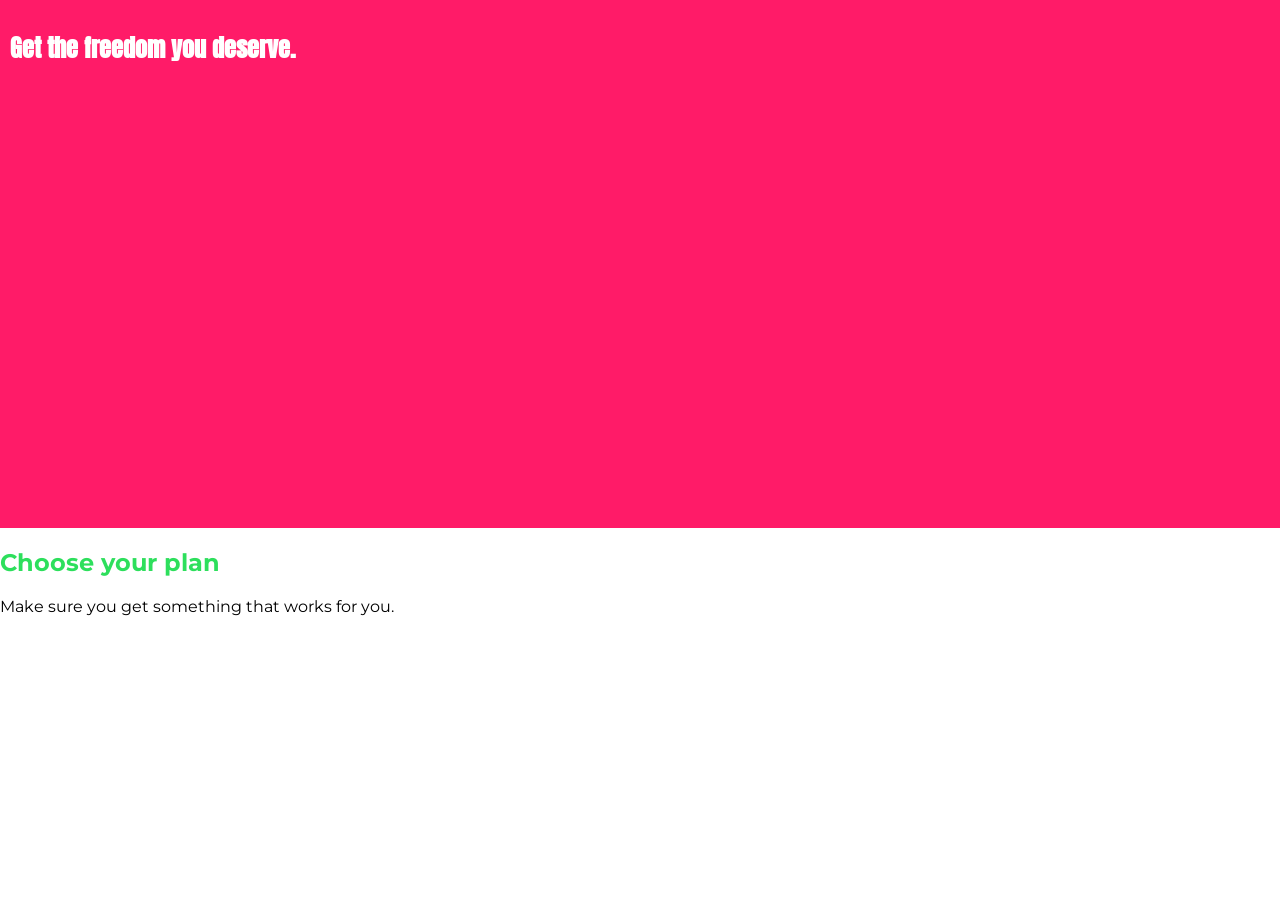
<file: index.html>
<!DOCTYPE html>
<html lang="en">

<head>
    <meta charset="UTF-8">
    <meta http-equiv="X-UA-Compatible" content="ie=edge">
    <title>uHost</title>
    <link rel="shortcut icon" href="favicon.png">
    <link rel="stylesheet" href="style.css">
    <style>
       @import url('https://fonts.googleapis.com/css2?family=Anton&family=Montserrat:ital,wght@0,100..900;1,100..900&display=swap');
      @import url('https://fonts.googleapis.com/css2?family=Anton&family=Montserrat:ital,wght@0,100..900;1,100..900&display=swap');
</style>
</head>

<body>
    <main>
        <section id="product-overview">
                <h1><div>Get the freedom you deserve.</div></h1>
        </section>
        <section id="plans">
            <h1 class="section-title">Choose your plan</h1>
            <p>Make sure you get something that works for you.</p>
        </section>
    </main>
</body>

</html>
</file>
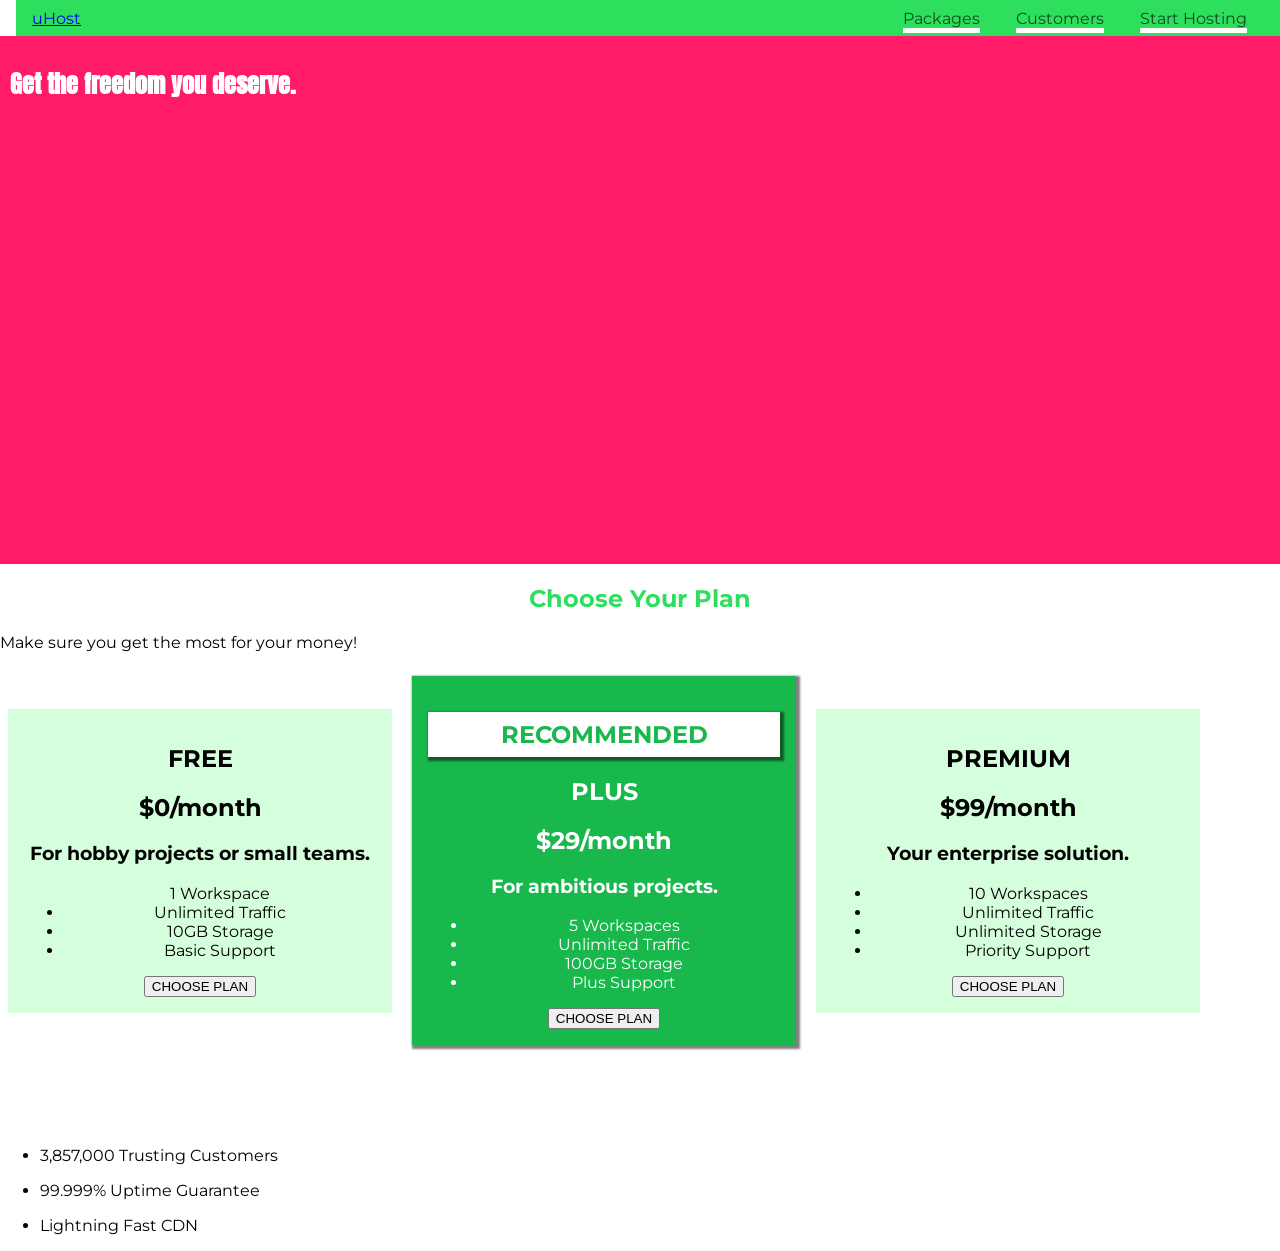
<file: diving-deeper/index.html>
<!DOCTYPE html>
<html lang="en">

<head>
    <meta charset="UTF-8">
    <meta http-equiv="X-UA-Compatible" content="ie=edge">
    <title>uHost</title>
    <link rel="shortcut icon" href="favicon.png">
    <link href="https://fonts.googleapis.com/css?family=Anton" rel="stylesheet">
    <link href="https://fonts.googleapis.com/css?family=Montserrat:400,700" rel="stylesheet">
    <link rel="stylesheet" href="main.css">
</head>

<body>
    <header class="main-header" class="main-header__brand">
        <div>
            <a href="index.html">
                uHost
            </a>
        </div>
        <nav class="main-nav">
            <ul class="main-nav__items">
                <li class="main-nav__item"><a href="packages/index.html">Packages</a></li>
                <li class="main-nav__item"><a href="cutomers/index.html">Customers</a></li>
                <li class="main-nav__item"><a href="start-hosting/index.html">Start Hosting</a></li>
            </ul>
        </nav>
    </header>
    <main>
        <section id="product-overview">
            <h1>Get the freedom you deserve.</h1>
        </section>
        <section id="plans">
            <h1 class="section-title">Choose Your Plan</h1>
            <p>Make sure you get the most for your money!</p>
        </section>
                <div>
                <article class="plan">
                    <h1>FREE</h1>
                    <h2>$0/month</h2>
                    <h3>For hobby projects or small teams.</h3>
                    <ul class="plan__features"
                        <li>1 Workspace</li>
                        <li>Unlimited Traffic</li>
                        <li>10GB Storage</li>
                        <li>Basic Support</li>
                    </ul>
                    <div>
                        <button>CHOOSE PLAN</button>
                    </div>
                </article>
                <article class="plan plan--highlighted">
                    <h1 class="plan__annotation">RECOMMENDED</h1>
                    <h1>PLUS</h1>
                    <h2>$29/month</h2>
                    <h3>For ambitious projects.</h3>
                    <ul>
                        <li>5 Workspaces</li>
                        <li>Unlimited Traffic</li>
                        <li>100GB Storage</li>
                        <li>Plus Support</li>
                    </ul>
                    <div>
                        <button>CHOOSE PLAN</button>
                    </div>
                </article>
                <article class="plan">
                    <h1>PREMIUM</h1>
                    <h2>$99/month</h2>
                    <h3>Your enterprise solution.</h3>
                    <ul>
                        <li>10 Workspaces</li>
                        <li>Unlimited Traffic</li>
                        <li>Unlimited Storage</li>
                        <li>Priority Support</li>
                    </ul>
                    <div>
                        <button>CHOOSE PLAN</button>
                    </div>
                </article>
            </div>
                <section id="key-features">
            <h1 class="section-title">Many Good Reasons to Stick Around</h1>
            <ul>
                <li>
                    <div>
                    </div>
                    <p>3,857,000 Trusting Customers</p>
                </li>
                <li>
                    <div>

                    </div>
                    <p>99.999% Uptime Guarantee</p>
                </li>
                <li>
                    <div>

                    </div>
                    <p>Lightning Fast CDN</p>
                </li>
            </ul>
        </section>
    </main>
</body>
</html>
</file>
<file: style.css>
* {
    box-sizing: border-box; 
}

body{
    margin: 0;
    font-family: 'Montserrat', sans-serif; 
    
}

#product-overview{
    background: #ff1b68;
    width: 100%;
    height: 528px;
    padding:10px;
}

#product-overview h1{
    color: white;
    font-family: 'Anton', sans-serif;
}

.section-title{
    color: #2ddf5c;
}
</file>
<file: diving-deeper/main.css>
* {
    box-sizing: border-box;
}

body {
    font-family: 'Montserrat', sans-serif;
    margin: 0;
}

#product-overview {
    background: #ff1b68;
    width: 100%;
    height: 528px;
    padding: 10px;  
}

.main-nav__item{
    display: inline-block;
    margin: 0 16px;
}

.main-header > div {
    display: inline-block;
    vertical-align: middle;
}

.main-nav {
   display: inline-block;
   text-align: right;
   width: calc(100% - 70px);
   vertical-align: middle;
}

.main-header__brand{
  color:#0e4f1f;
  text-decoration: none;
  font-weight: bold;
  font-size: 22px;    
}

.plan{
    background: #d5ffdc;
    text-align: center;
    padding: 16px;
    margin: 8px;
    display: inline-block;
    width: 30%;
    vertical-align: middle;
}

.plan--highlighted{
    background: #19b84c;
    color:white;
    box-shadow: 2px 2px 2px 2px rgba(0,0,0,0.5);
}

.plan__annotation{
    background: white;
    color: #19b84c;
    padding: 8px;
    box-shadow: 2px 2px 2px 2px rgba(0,0,0,0.5);
    
}

#key-feature{
    background: #ff1b68;
    margin-top: 80px;
    padding: 16px;
}

#key-features .section-title{
    color:white;
    margin: 32px;
}
.main-nav__items{
    padding: 0;
    margin: 0;
    list-style: none;
}
.section-title {
    color: #2ddf5c;
    text-align: center;
}

#product-overview h1 {
    color: white;
    font-family: 'Anton', sans-serif;
}

/* h1 {
    font-family: sans-serif;
} */

.main-header{
    width: 100%;
    background: #2ddf5c;
    padding: 8px 16px;
    margin: 0 16px;
}

.main-nav__item a {
  text-decoration:none;
  color: #0e4f1f;
  border-bottom: 5px solid white;
}

.main-nav__item a:hover {
  color: white;

}
</file>
